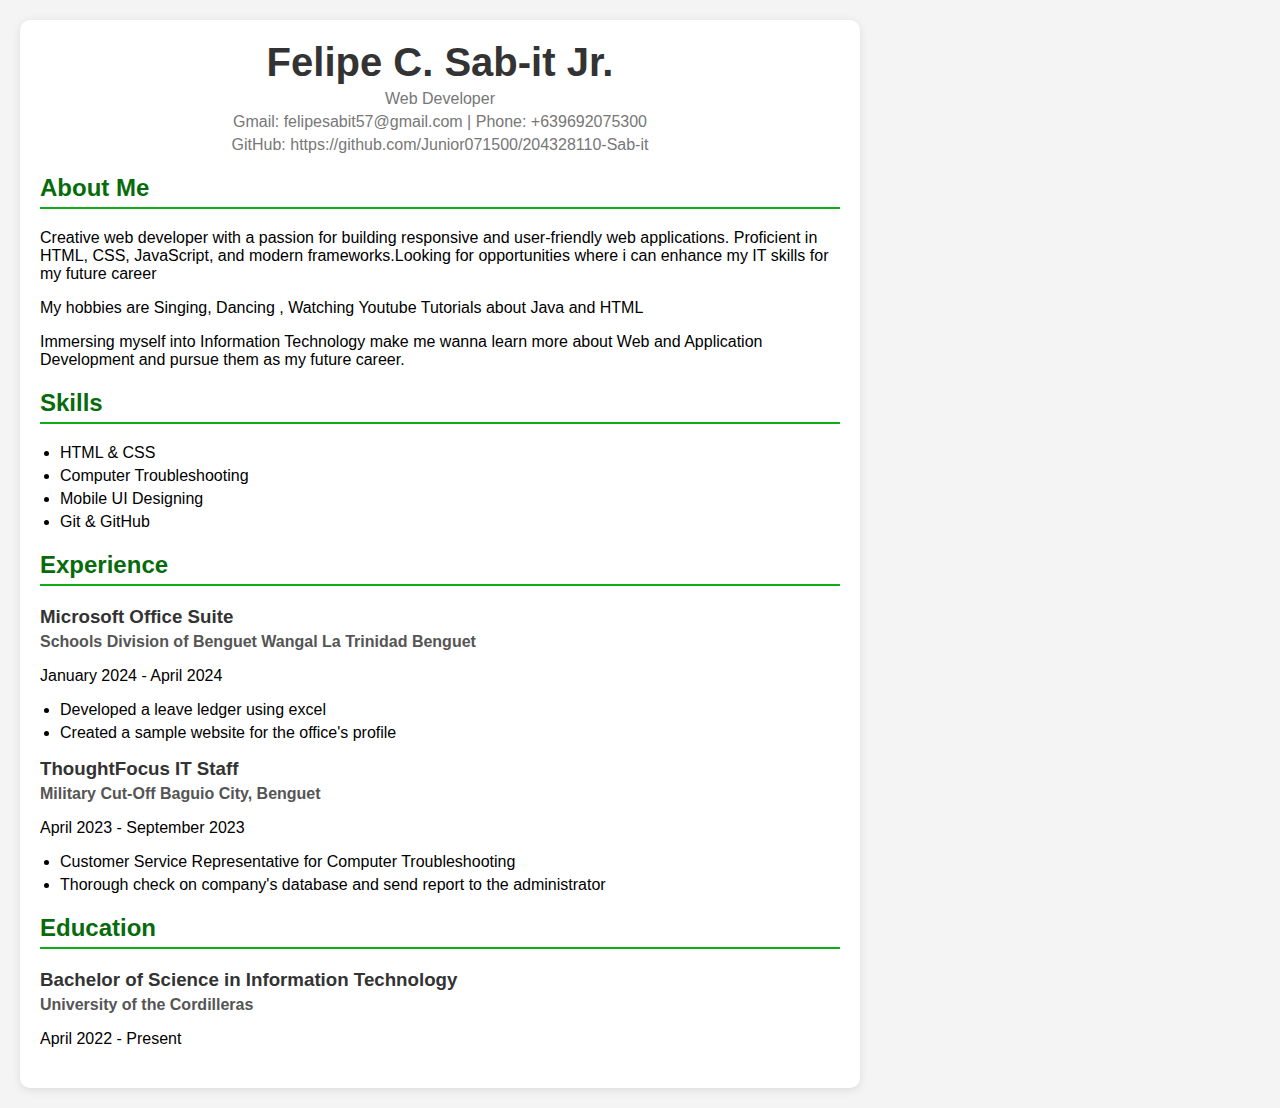
<file: Resume-Activity/index.html>
<!DOCTYPE html>
<html lang="en">
<head>
    <meta charset="UTF-8">
    <meta name="viewport" content="width=device-width, initial-scale=1.0">
    <title>Curriculum Vitae </title>
    <link rel="stylesheet" href="style.css">
</head>
<body>
    <div class="resume-container">
        <header>
            <h1>Felipe C. Sab-it Jr.</h1>
            <p>Web Developer</p>
            <p>Gmail: felipesabit57@gmail.com | Phone: +639692075300</p>
            <p>GitHub: https://github.com/Junior071500/204328110-Sab-it</p>
        </header>

        <section class="summary">
            <h2>About Me</h2>
            <p>Creative web developer with a passion for building responsive and user-friendly web applications. Proficient in HTML, CSS, JavaScript, and modern frameworks.Looking for opportunities where i can enhance my IT skills for my future career</p>
            <p>My hobbies are Singing, Dancing , Watching Youtube Tutorials about Java and HTML</p>
            <p>Immersing myself into Information Technology make me wanna learn more about Web and Application Development and pursue them as my future career.</p>
        </section>

        <section class="skills"></section>
            <h2>Skills</h2>
            <ul>
                <li>HTML & CSS</li>
                <li>Computer Troubleshooting</li>
                <li>Mobile UI Designing </li>
                <li>Git & GitHub</li>
            </ul>
        </section>

        <section class="experience">
            <h2>Experience</h2>
            <div class="job">
                <h3>Microsoft Office Suite</h3>
                <h4>Schools Division of Benguet Wangal La Trinidad Benguet </h4>
                <p>January 2024 - April 2024</p>
                <ul>
                    <li>Developed a leave ledger using excel</li>
                    <li>Created a sample website for the office's profile </li>
                </ul>
            </div>

            <div class="job">
                <h3>ThoughtFocus IT Staff</h3>
                <h4>Military Cut-Off Baguio City, Benguet</h4>
                <p>April 2023 - September 2023</p>
                <ul>
                    <li>Customer Service Representative for Computer Troubleshooting</li>
                    <li>Thorough check on company's database and send report to the administrator</li>
                </ul>
            </div>
        </section>

        <section class="education">
            <h2>Education</h2>
            <h3>Bachelor of Science in Information Technology</h3>
            <h4>University of the Cordilleras</h4>
            <p>April 2022 - Present</p>
        </section>
  
    </div>
</body>
</html>
</file>
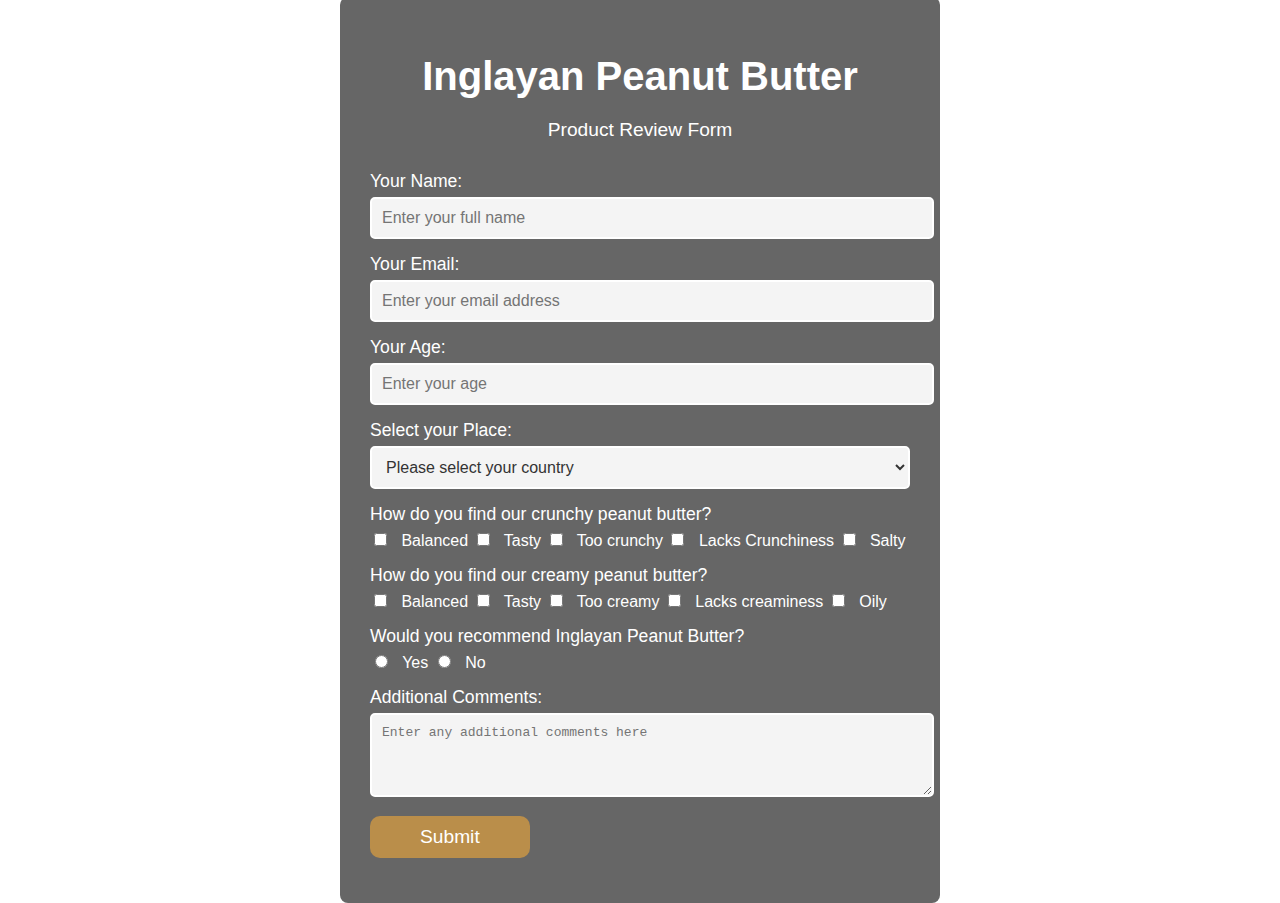
<file: Self-Paced-Activities/SurveyForm/index.html>
<!DOCTYPE html>
<html lang="en">
<head>
    <meta charset="UTF-8">
    <meta name="viewport" content="width=device-width, initial-scale=1.0">
    <title>Survey Form</title>
    <link rel="stylesheet" href="styles.css"> <!-- Link to your external stylesheet -->
</head>
<body>
    <!-- Main Content -->
    <div class="container">
        <h1 id="title">Inglayan Peanut Butter</h1>
        <p id="description">Product Review Form</p>
        
        <form id="survey-form" action="#" method="post">
            <!-- Name Field -->
            <div class="form-group">
                <label for="name" id="name-label">Your Name:</label>
                <input type="text" id="name" name="name" placeholder="Enter your full name" required>
            </div>
            
            <!-- Email Field -->
            <div class="form-group">
                <label for="email" id="email-label">Your Email:</label>
                <input type="email" id="email" name="email" placeholder="Enter your email address" required>
            </div>
            
            <!-- Number Field -->
            <div class="form-group">
                <label for="number" id="number-label">Your Age:</label>
                <input type="number" id="number" name="age" placeholder="Enter your age" min="18" max="100" required>
            </div>

            <!-- Dropdown Field -->
            <div class="form-group">
                <label for="dropdown">Select your Place:</label>
                <select id="dropdown" name="country" required>
                    <option value="">Please select your country</option>
                    <option value="usa">USA</option>
                    <option value="canada">Canada</option>
                    <option value="mexico">Mexico</option>
                </select>
            </div>

            <!-- Checkbox 1 -->
            <div class="form-group">
                <label>How do you find our crunchy peanut butter?</label>
                <input type="checkbox" id="reading" name="hobbies" value="reading"> Balanced
                <input type="checkbox" id="sports" name="hobbies" value="sports"> Tasty
                <input type="checkbox" id="traveling" name="hobbies" value="traveling"> Too crunchy
                 <input type="checkbox" id="traveling" name="hobbies" value="traveling"> Lacks Crunchiness
                  <input type="checkbox" id="traveling" name="hobbies" value="traveling"> Salty   
            </div>
            <!-- Checkboxe 2 -->
             <div class="form-group">
                <label>How do you find our creamy peanut butter?</label>
                <input type="checkbox" id="reading" name="hobbies" value="reading"> Balanced
                <input type="checkbox" id="sports" name="hobbies" value="sports"> Tasty
                <input type="checkbox" id="traveling" name="hobbies" value="traveling"> Too creamy
                 <input type="checkbox" id="traveling" name="hobbies" value="traveling"> Lacks creaminess
                  <input type="checkbox" id="traveling" name="hobbies" value="traveling"> Oily 
            </div>

        <!-- Radio Buttons -->
            <div class="form-group">
                <label>Would you recommend Inglayan Peanut Butter?</label>
                <input type="radio" id="yes" name="option" value="yes" required> Yes
                <input type="radio" id="no" name="option" value="no" required> No
            </div>

            <!-- Textarea for Comments -->
            <div class="form-group">
                <label for="comments">Additional Comments:</label>
                <textarea id="comments" name="comments" placeholder="Enter any additional comments here" rows="4" cols="50"></textarea>
            </div>

            <!-- Submit Button -->
            <div class="form-group">
                <button type="submit" id="submit">Submit</button>
            </div>
        </form>
    </div>
</body>
</html>
</file>
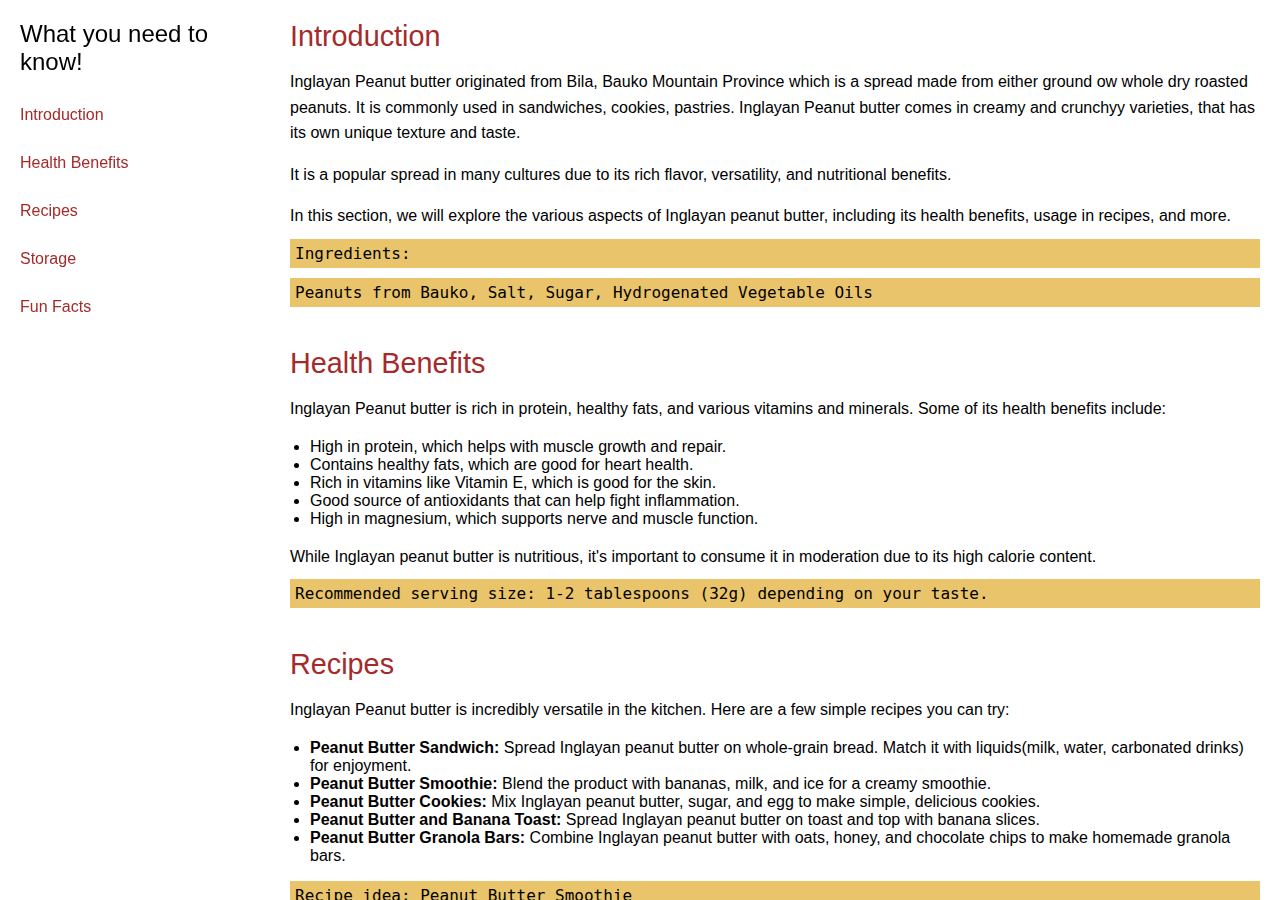
<file: Self-Paced-Activities/TechDocPage/index.html>
<!DOCTYPE html>
<html lang="en">
<head>
  <meta charset="UTF-8">
  <meta name="viewport" content="width=device-width, initial-scale=1.0">
  <title>Inglayan Peanut Butter</title>
  <link rel="stylesheet" href="styles.css">
</head>
<body>

  <nav id="navbar">
    <header>What you need to know!</header>
    <ul>
      <li><a href="#Introduction" class="nav-link">Introduction</a></li>
      <li><a href="#Health_Benefits" class="nav-link">Health Benefits</a></li>
      <li><a href="#Recipes" class="nav-link">Recipes</a></li>
      <li><a href="#Storage" class="nav-link">Storage</a></li>
      <li><a href="#Fun_Facts" class="nav-link">Fun Facts</a></li>
    </ul>
  </nav>

  <main id="main-doc">
    <section class="main-section" id="Introduction">
      <header>Introduction</header>
      <p>Inglayan Peanut butter originated from Bila, Bauko Mountain Province which is a spread made from either ground ow whole dry roasted peanuts. It is commonly used in sandwiches, cookies, pastries. Inglayan Peanut butter comes in creamy and crunchyy varieties, that has its own unique texture and taste.</p>
      <p>It is a popular spread in many cultures due to its rich flavor, versatility, and nutritional benefits.</p>
      <p>In this section, we will explore the various aspects of Inglayan peanut butter, including its health benefits, usage in recipes, and more.</p>
      <code>Ingredients:</code>
      <code>Peanuts from Bauko, Salt, Sugar, Hydrogenated Vegetable Oils </code>
    </section>

    <section class="main-section" id="Health_Benefits">
      <header>Health Benefits</header>
      <p>Inglayan Peanut butter is rich in protein, healthy fats, and various vitamins and minerals. Some of its health benefits include:</p>
      <ul>
        <li>High in protein, which helps with muscle growth and repair.</li>
        <li>Contains healthy fats, which are good for heart health.</li>
        <li>Rich in vitamins like Vitamin E, which is good for the skin.</li>
        <li>Good source of antioxidants that can help fight inflammation.</li>
        <li>High in magnesium, which supports nerve and muscle function.</li>
      </ul>
      <p>While Inglayan peanut butter is nutritious, it's important to consume it in moderation due to its high calorie content.</p>
      <code>Recommended serving size: 1-2 tablespoons (32g) depending on your taste.</code>
    </section>

    <section class="main-section" id="Recipes">
      <header>Recipes</header>
      <p>Inglayan Peanut butter is incredibly versatile in the kitchen. Here are a few simple recipes you can try:</p>
      <ul>
        <li><strong>Peanut Butter Sandwich:</strong> Spread Inglayan peanut butter on whole-grain bread. Match it with liquids(milk, water, carbonated drinks) for enjoyment.</li>
        <li><strong>Peanut Butter Smoothie:</strong> Blend the product with bananas, milk, and ice for a creamy smoothie.</li>
        <li><strong>Peanut Butter Cookies:</strong> Mix Inglayan  peanut butter, sugar, and egg to make simple, delicious cookies.</li>
        <li><strong>Peanut Butter and Banana Toast:</strong> Spread Inglayan peanut butter on toast and top with banana slices.</li>
        <li><strong>Peanut Butter Granola Bars:</strong> Combine Inglayan peanut butter with oats, honey, and chocolate chips to make homemade granola bars.</li>
      </ul>
      <code>Recipe idea: Peanut Butter Smoothie</code>
    </section>

    <section class="main-section" id="Storage">
      <header>Storage</header>
      <p>Proper storage of peanut butter ensures it stays fresh and maintains its quality. Here are some tips:</p>
      <ul>
        <li>Store creamy Inglayan peanut butter in a cool, dry place, away from direct sunlight.</li>
        <li>For crunchy Inglayan peanut butter, store it in the refrigerator to prevent separation of the oil.</li>
        <li>When trying to create a replica of the product, It should be refrigerated to extend shelf life.</li>
        <li>Once opened, Inglayan peanut butter can last for 3–6 months in the pantry and up to 12 months in the fridge.</li>
        <li>Make sure to stir Inglayan- inspired peanut butter before use to recombine the oil and peanut solids.</li>
      </ul>
    </section>

    <section class="main-section" id="Fun_Facts">
      <header>Fun Facts</header>
      <p>Here are some interesting facts about Inglayan peanut butter:</p>
      <ul>
        <li>Inglayan peanut butter achieved a win - win situation upon released to the public.</li>
        <li>The Inglayan Peanut Butter was recognized by the DOST and DOT after 5 months of release to the folks of Bauko. </li>
        <li> Inglayan peanut butter starts to have its own branch to the province's capital and later on recognized by igorot vloggers. </li>
        <li>It takes about 540 peanuts to make one 12-ounce jar of Inglayan peanut butter.</li>
        <li>Peanut butter is used in various snacks like from energy bars to Asian pastries like "Patupat"in our province</li>
      </ul>
    </section>
  </main>
  
</body>
</html>
</file>
<file: Resume-Activity/style.css>
body {
    font-family: 'Arial', sans-serif;
    background-color: #f4f4f4;
    margin: 0;
    padding: 20px;
}

.resume-container {
    max-width: 800px;
    background: white;
    padding: 20px;
    border-radius: 10px;
    box-shadow: 0 2px 10px rgba(0, 0, 0, 0.1);
}

header {
    text-align: center;
    margin-bottom: 20px;
}

header h1 {
    margin: 0;
    font-size: 2.5em;
    color: #333;
}

header p {
    margin: 5px 0;
    color: #777;
}

section {
    margin-bottom: 20px;
}

h2 {
    color: #076b0c;
    border-bottom: 2px solid #0eac16;
    padding-bottom: 5px;
}

.job {
    margin-bottom: 15px;
}

h3 {
    margin: 0;
    color: #333;
}

h4 {
    margin: 5px 0;
    color: #555;
}

ul {
    list-style-type: disc;
    padding-left: 20px;
}

ul li {
    margin-bottom: 5px;
}
</file>
<file: Self-Paced-Activities/SurveyForm/styles.css>
/* General styles */
body {
  font-family: Arial, sans-serif;
  margin: 0;
  padding: 0;
  background-image: url('https://www.organicfacts.net/wp-content/uploads/peanutbutter1.jpg');
  background-size: cover;
  background-position: center;
  background-attachment: fixed;
  color: white;
  display: flex;
  justify-content: center;
  align-items: center;
  height: 100vh;
}

/* Container for form content */
.container {
  background: rgba(0, 0, 0, 0.6); /* Semi-transparent background for contrast */
  padding: 30px;
  border-radius: 8px;
  width: 80%;
  max-width: 600px;
  box-sizing: border-box;
}

h1 {
  text-align: center;
  font-size: 2.5em;
  margin-bottom: 20px;
}

#description {
  text-align: center;
  font-size: 1.2em;
  margin-bottom: 30px;
}

/* Form and input styles */
form {
  display: flex;
  flex-direction: column;
}

.form-group {
  margin-bottom: 15px;
}

label {
  font-size: 1.1em;
  margin-bottom: 5px;
  display: block;
}

input[type="text"], input[type="email"], input[type="number"], select, textarea {
  width: 100%;
  padding: 10px;
  border: 2px solid #fff;
  border-radius: 5px;
  background-color: #f4f4f4;
  color:#333;
  font-size: 1em;
}

input[type="radio"], input[type="checkbox"] {
  margin-right: 10px;
}

textarea {
  resize: vertical;
}

button[type="submit"] {
  background-color:#BA8E4A;
  color: white;
  font-size: 1.2em;
  padding: 10px 50px;
  border: none;
  border-radius: 10px;
  cursor: pointer;
  transition: background-color 0.3s;
}

button[type="submit"]:hover {
  background-color: #BA8E4A;
}

/* Responsiveness */
@media (max-width: 600px) {
  .container {
      width: 90%;
  }

  h1 {
      font-size: 2em;
  }

  #description {
      font-size: 1em;
  }
}
</file>
<file: Self-Paced-Activities/TechDocPage/styles.css>
/* Basic Styling */
body {
    font-family: Arial, sans-serif;
    margin: 0;
    padding: 0;
    box-sizing: border-box;
    display: flex;
    height: 100vh;
  }
  
  #navbar {
    width: 250px;
    background-image: url("https://www.organicfacts.net/wp-content/uploads/peanutbutter1.jpg");
    position: fixed;
    height: 100%;
    padding-top: 20px;
  }
  
  #navbar header {
    color: black;
    font-size: 1.5rem;
    padding-left: 20px;
    margin-bottom: 20px;
  }
  
  #navbar ul {
    list-style-type: none;
    padding: 0;
  }
  
  .nav-link {
    display: block;
    color: brown;
    text-decoration: none;
    padding: 10px 20px;
    margin-bottom: 10px;
    background-color: white;
    border-radius: 4px;
    transition: background-color 0.3s ease;
  }
  
  .nav-link:hover {
    background-color: #264653;
  }
  
  #main-doc {
    margin-left: 270px;
    padding: 20px;
    overflow-y: auto;
    flex: 1;
  }
  
  /* Section Styling */
  .main-section {
    margin-bottom: 40px;
  }
  
  .main-section header {
    font-size: 1.8rem;
    color: brown;
    margin-bottom: 15px;
  }
  
  .main-section p {
    font-size: 1rem;
    line-height: 1.6;
    margin-bottom: 10px;
  }
  
  .main-section ul {
    padding-left: 20px;
  }
  
  .main-section code {
    display: block;
    font-size: 1rem;
    background-color: #e9c46a;
    padding: 5px;
    margin: 10px 0;
  }
  
  /* Media Query for Smaller Screens */
  @media (max-width: 768px) {
    #navbar {
      width: 100%;
      height: auto;
      position: relative;
    }
  
    #navbar ul {
      display: flex;
      flex-direction: row;
      justify-content: center;
    }
  
    #navbar .nav-link {
      margin: 0 10px;
      padding: 10px 15px;
    }
  
    #main-doc {
      margin-left: 0;
      padding: 15px;
    }
  }
</file>
